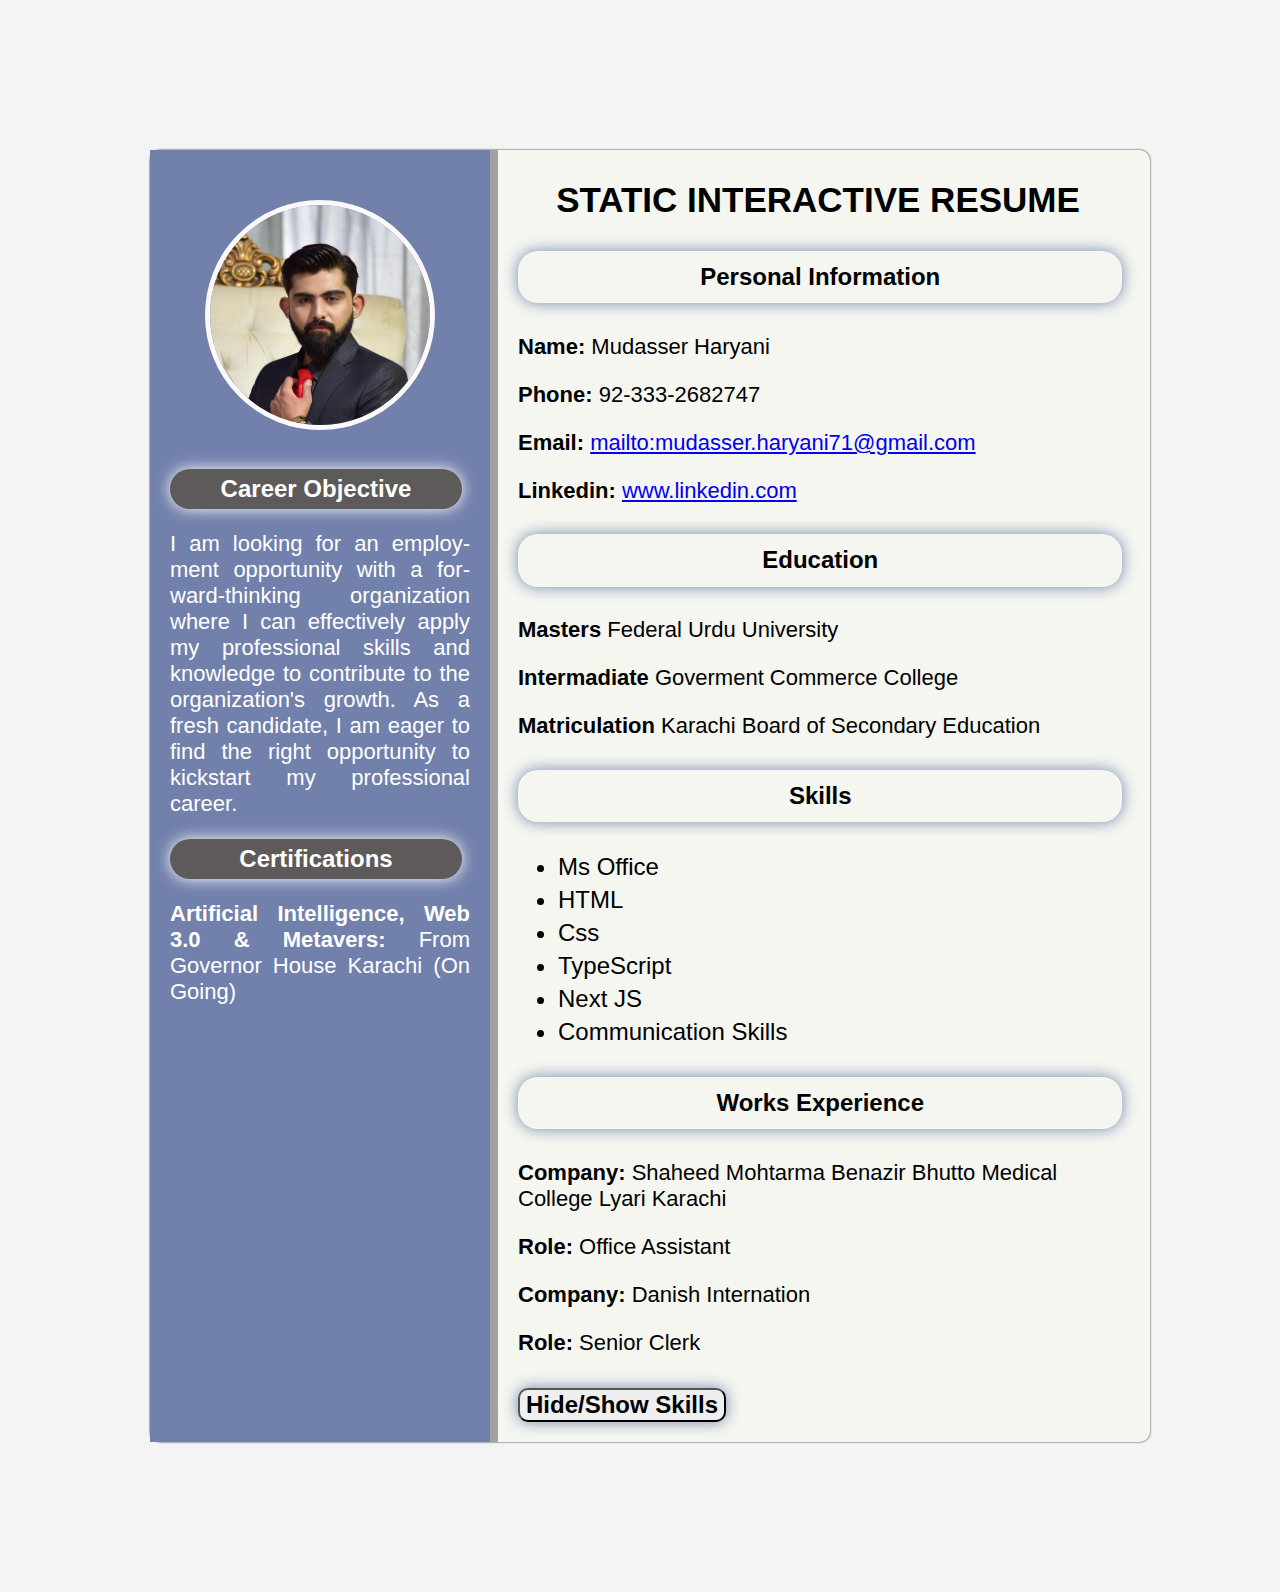
<file: milestone 1-2/index.html>
<!DOCTYPE html>
<html lang="en">
<head>
    <meta charset="UTF-8">
    <meta name="viewport" content="width=device-width, initial-scale=1.0">
    <title>Static Interactive Resume</title>
    <link rel="stylesheet" href="style.css">
</head>
<body>
    <div class="resume-container">
        <!--left section-->
        <div class="left-section">
            <img src="pic.jpg" alt="Profile Picture" class="profile-picture">
            <section id="Objective">
                <h3 style="color:white; width: 280px; box-shadow: 0 0 15px #ffffff; background-color: rgb(94, 90, 90);">Career Objective</h3>
                <p style="text-align: justify; hyphens: auto; width: 300px;">I am looking for an employment opportunity with a forward-thinking organization where I can effectively apply my professional skills and knowledge to contribute to the organization's growth. As a fresh candidate, I am eager to find the right opportunity to kickstart my professional career.
            </section>
            <section id="certification">
                <h3 style="color:white; width: 280px; box-shadow: 0 0 15px #ffffff; background-color: rgb(94, 90, 90);">Certifications</h3>
                <p style="text-align: justify; hyphens: auto; width: 300px;"><b>Artificial Intelligence, Web 3.0 & Metavers:</b> From Governor House Karachi (On Going)</p>
            </section>
        </div>
                <!--Right section-->
        <div class="right-section">
            <h1>Static Interactive Resume</h1>
                <!--personal informaion-->
            <section id="personal-info">
                <h3>Personal Information</h3>
                <p><b>Name:</b> Mudasser Haryani</p>
                <p><b>Phone:</b> 92-333-2682747</p>
                <p><b>Email:</b> <a href="mudasser.haryani71@gmail.com">mailto:mudasser.haryani71@gmail.com</a></p>
                <p><b>Linkedin:</b> <a href="www.linkedin.com/in/mudasser-haryani-8907b22b4" target="_blank">www.linkedin.com</a></p>
            </section>
                <!--education saction-->
                <section id="education">
                    <h3>Education</h3>
                    <p><b>Masters</b> Federal Urdu University</p>
                    <p><b>Intermadiate</b> Goverment Commerce College</p>
                    <p><b>Matriculation</b> Karachi Board of Secondary Education</p>
                </section>
                <!--skills saction-->
                <section id="Skills">
                    <h3>Skills</h3>
                    <ul>
                        <li>Ms Office</li>
                        <li>HTML</li>
                        <li>Css</li>
                        <li>TypeScript</li>
                        <li>Next JS</li>
                        <li>Communication Skills</li>
                    </ul>
                </section>
                <!--work experience saction-->
                <section id="work-experience">
                    <h3>Works Experience</h3>
                    <p><b>Company:</b> Shaheed Mohtarma Benazir Bhutto Medical College Lyari Karachi</p>
                    <p><b>Role:</b> Office Assistant</p>

                    <p><b>Company:</b> Danish Internation</p>
                    <p><b>Role:</b> Senior Clerk</p>
                <!--Button toggle Skill Section-->    
                <button id="toggle-skills"><b> Hide/Show Skills</b></button>  
        </div>
    </div>
<script src="script.js"></script>
</body>
</html>
</file>
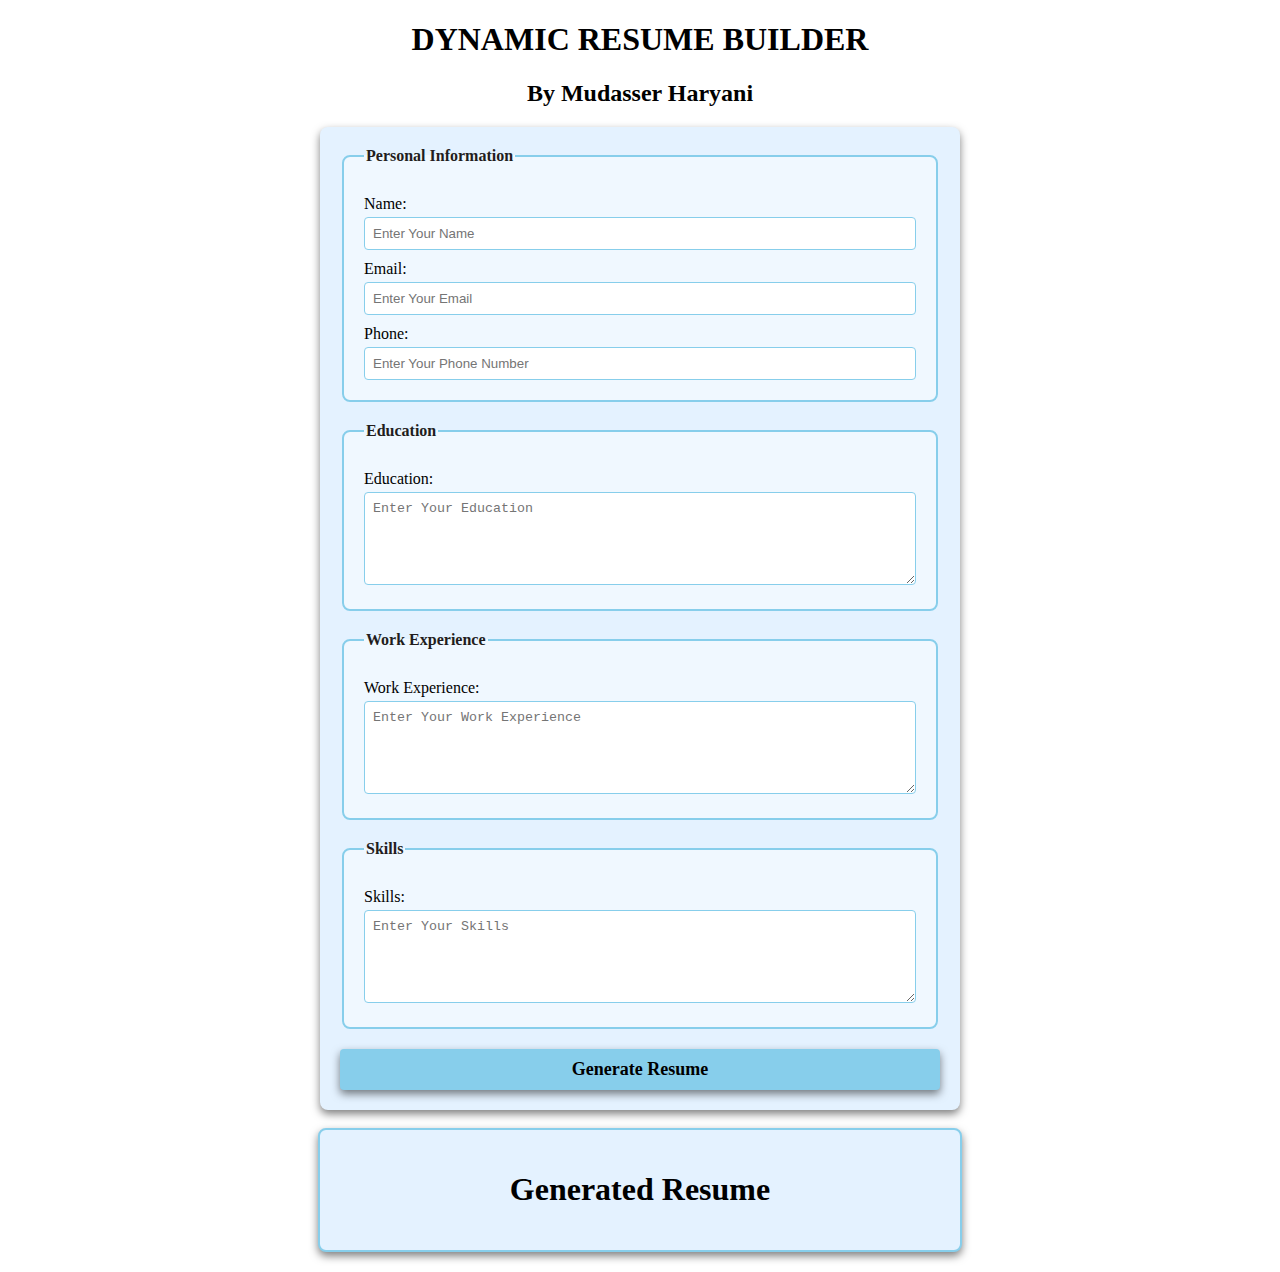
<file: milestone 3/index.html>
<!DOCTYPE html>
<html lang="en">
<head>
    <meta charset="UTF-8">
    <meta name="viewport" content="width=device-width, initial-scale=1.0">
    <title>Dynamic Resume Builder</title>
    <link rel="stylesheet" href="style.css">
</head>
<body>
    <h1>DYNAMIC RESUME BUILDER</h1>
    <h2>By Mudasser Haryani</h2>
    <form id="resume-form">
        <fieldset>
            <legend>Personal Information</legend>
            <label for="name">Name:</label>
            <input type="text" id="name" placeholder="Enter Your Name" required>

            <label for="email">Email:</label>
            <input type="text" id="email" placeholder="Enter Your Email" required>

            <label for="phone">Phone:</label>
            <input type="text" id="phone" placeholder="Enter Your Phone Number" required>
        </fieldset>

        <fieldset>
            <legend>Education</legend>
            <label for="education">Education:</label>
            <textarea id="education" placeholder="Enter Your Education" rows="5" required></textarea>
        </fieldset>

        <fieldset>
            <legend>Work Experience</legend>
            <label for="experience">Work Experience:</label>
            <textarea id="experience" placeholder="Enter Your Work Experience" rows="5" required></textarea>
        </fieldset>

        <fieldset>
            <legend>Skills</legend>
            <label for="skills">Skills:</label>
            <textarea id="skills" placeholder="Enter Your Skills" rows="5" required></textarea>
        </fieldset>

        <button type="submit"><b>Generate Resume</b></button>
    </form>
   

    <br>
    <!-- Dynamic Resume -->
    <div id="resume-display">
        <!-- resume will be generated below -->
        <h1>Generated Resume</h1>
    </div>

    <script src="script.js"></script>
</body>
</html>
</file>
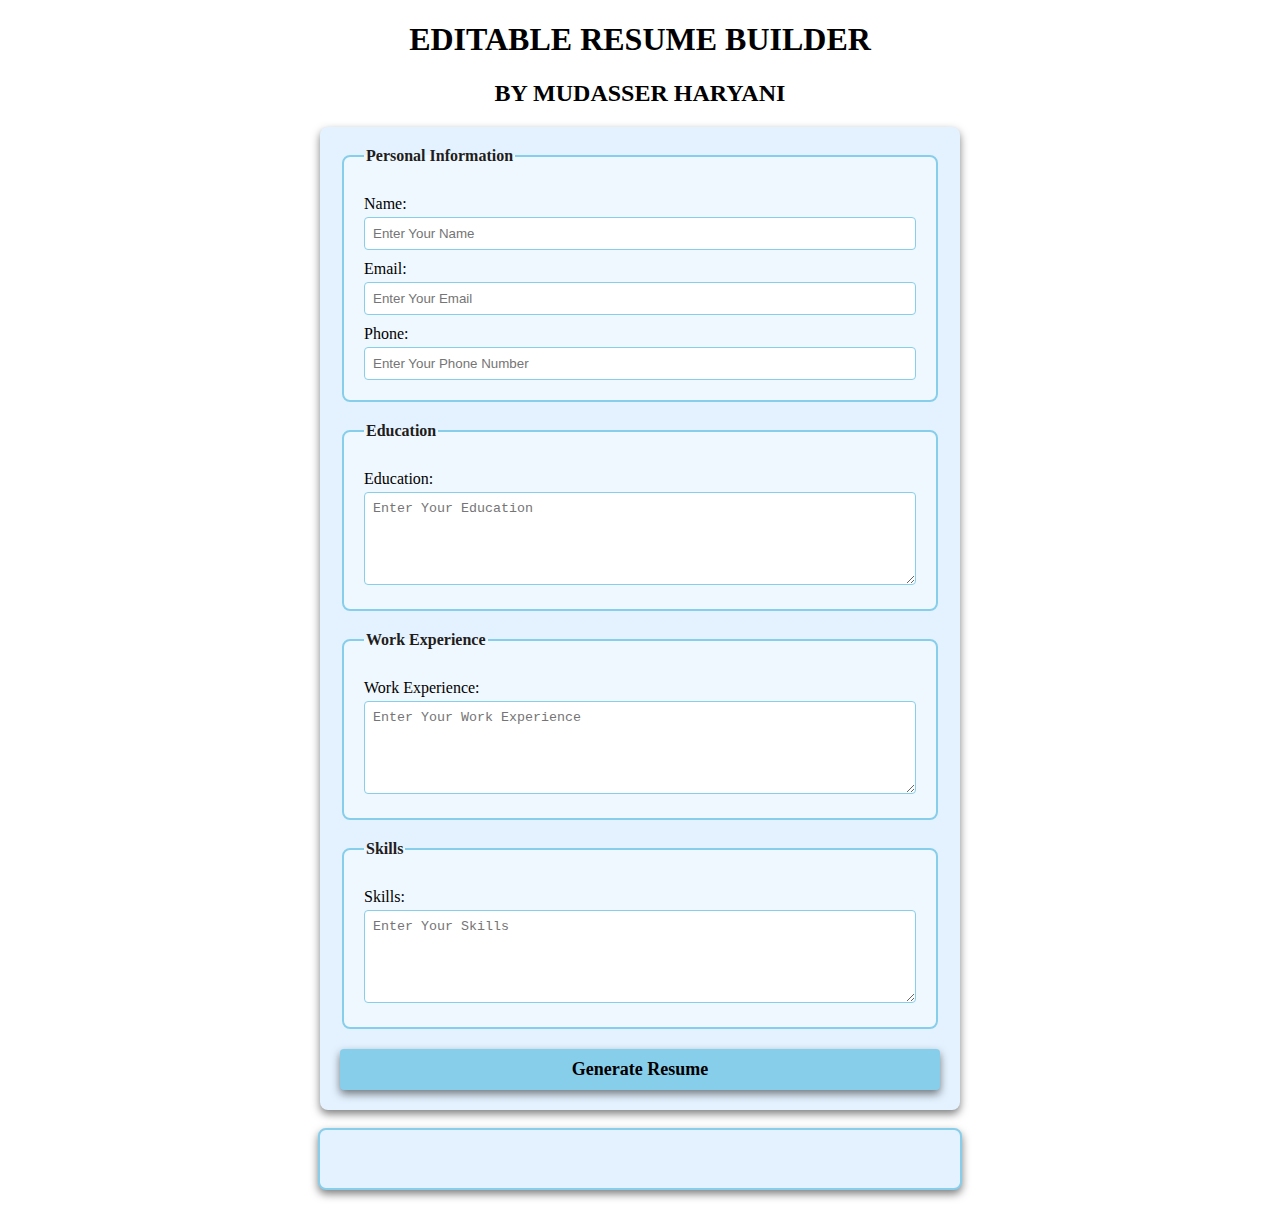
<file: milestone 4/index.html>
<!DOCTYPE html>
<html lang="en">
<head>
    <meta charset="UTF-8">
    <meta name="viewport" content="width=device-width, initial-scale=1.0">
    <title>Editable Resume Builder</title>
    <link rel="stylesheet" href="style.css">
</head>
<body>
    <h1>Editable Resume Builder</h1>
    <h2>By Mudasser Haryani</h2>
    <form id="resume-form">
        <fieldset>
            <legend>Personal Information</legend>
            <label for="name">Name:</label>
            <input type="text" id="name" placeholder="Enter Your Name" required>

            <label for="email">Email:</label>
            <input type="text" id="email" placeholder="Enter Your Email" required>

            <label for="phone">Phone:</label>
            <input type="text" id="phone" placeholder="Enter Your Phone Number" required>
        </fieldset>

        <fieldset>
            <legend>Education</legend>
            <label for="education">Education:</label>
            <textarea id="education" placeholder="Enter Your Education" rows="5" required></textarea>
        </fieldset>

        <fieldset>
            <legend>Work Experience</legend>
            <label for="experience">Work Experience:</label>
            <textarea id="experience" placeholder="Enter Your Work Experience" rows="5" required></textarea>
        </fieldset>

        <fieldset>
            <legend>Skills</legend>
            <label for="skills">Skills:</label>
            <textarea id="skills" placeholder="Enter Your Skills" rows="5" required></textarea>
        </fieldset>

        <button type="submit"><b>Generate Resume</b></button>
    </form>

    <br>
    <!-- Dynamic and Editable Resume -->
    <div id="resume-display" contenteditable="true">
        <!-- resume will be generated here -->
    </div>

    <script src="script.js"></script>
</body>
</html>
</file>
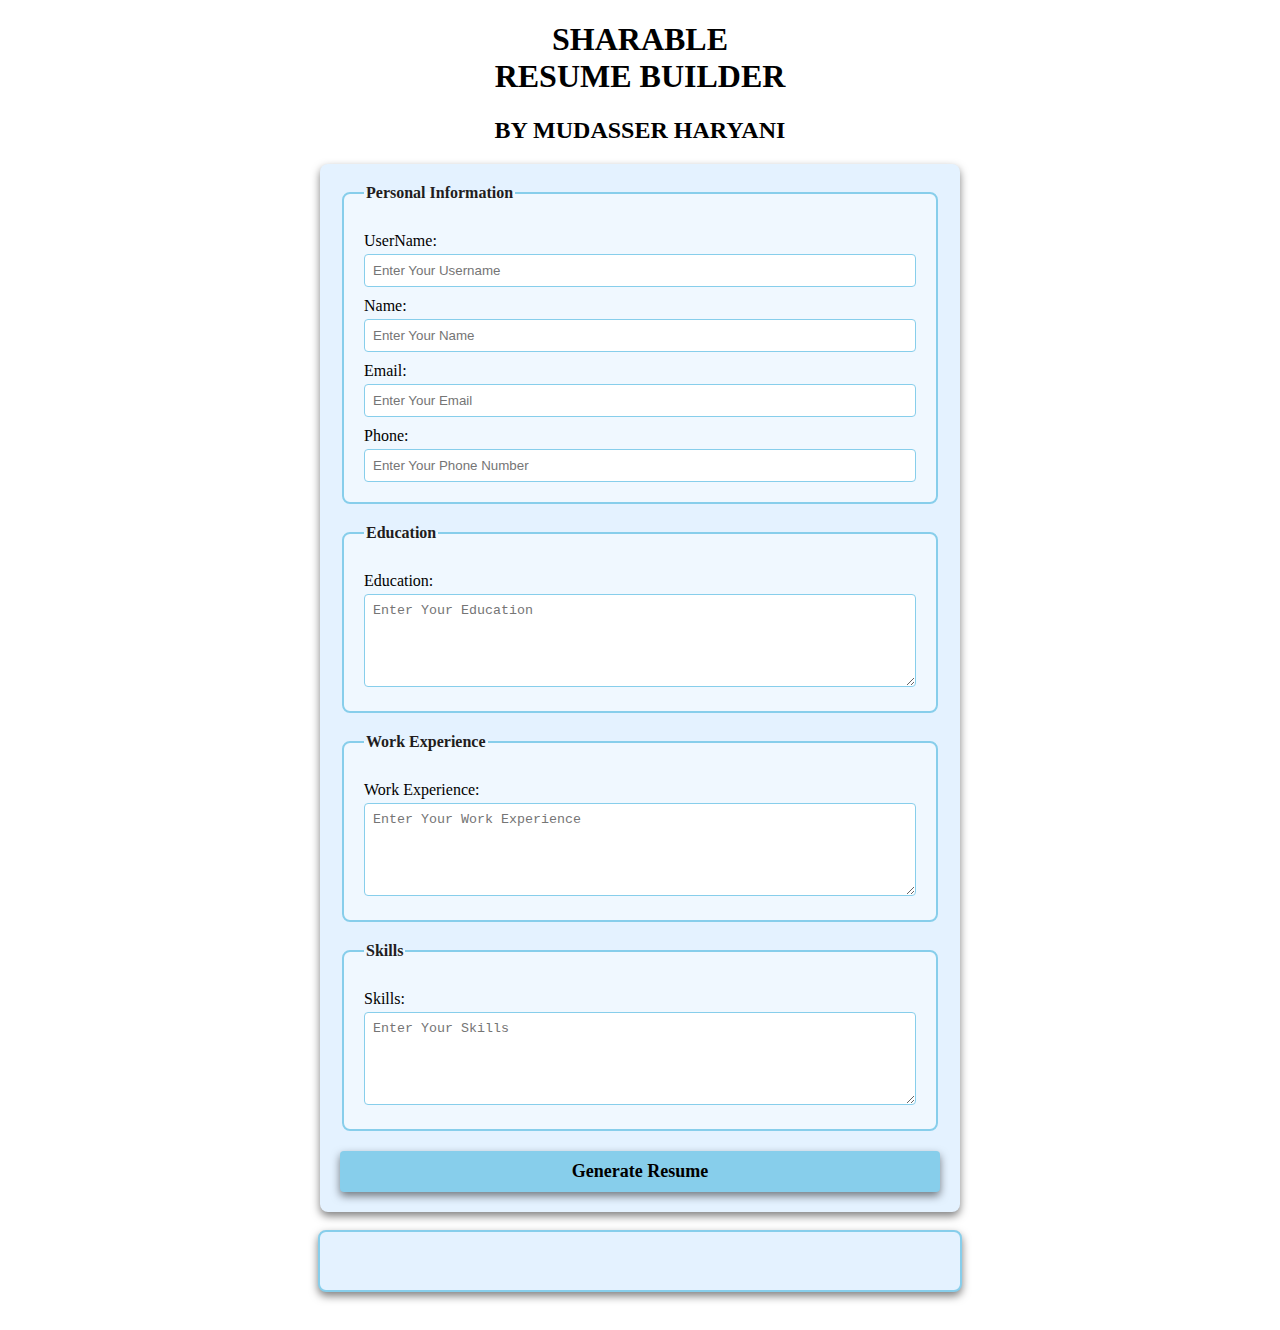
<file: milestone 5/index.html>
<!DOCTYPE html>
<html lang="en">
<head>
    <meta charset="UTF-8">
    <meta name="viewport" content="width=device-width, initial-scale=1.0">
    <title>Sharable Resume Builder</title>
    <link rel="stylesheet" href="style.css">
</head>
<body>
    <h1>Sharable <br>Resume Builder</h1>
    <h2>By Mudasser Haryani</h2>
    <form id="resume-form">
        <fieldset>
            <legend>Personal Information</legend>

            <label for="username">UserName:</label>
            <input type="text" id="username" placeholder="Enter Your Username" required>

            <label for="name">Name:</label>
            <input type="text" id="name" placeholder="Enter Your Name" required>

            <label for="email">Email:</label>
            <input type="text" id="email" placeholder="Enter Your Email" required>

            <label for="phone">Phone:</label>
            <input type="text" id="phone" placeholder="Enter Your Phone Number" required>
        </fieldset>

        <fieldset>
            <legend>Education</legend>
            <label for="education">Education:</label>
            <textarea id="education" placeholder="Enter Your Education" rows="5" required></textarea>
        </fieldset>

        <fieldset>
            <legend>Work Experience</legend>
            <label for="experience">Work Experience:</label>
            <textarea id="experience" placeholder="Enter Your Work Experience" rows="5" required></textarea>
        </fieldset>

        <fieldset>
            <legend>Skills</legend>
            <label for="skills">Skills:</label>
            <textarea id="skills" placeholder="Enter Your Skills" rows="5" required></textarea>
        </fieldset>

        <button type="submit"><b>Generate Resume</b></button>
    </form>

    <br>
    <div id="resume-display" contenteditable="true">
        <!-- resume will be generated here -->
    </div>
    <br>

    <div id="sharable-link-container" style="display: none;">
        <h2>Sharable Link</h2>
        <p>Here is your unique link to view or edit your resume  </p>
        <a href="#" id="sharable-link" target="blank"></a>
        <br>
        <button id="download-pdf">Download as PDF</button>
    </div>

    <script src="script.js"></script>
</body>
</html>
</file>
<file: milestone 1-2/style.css>
body {
    font-family: 'Arial', sans-serif;
    background-color: #f4f4f4;
    margin: 0;
    padding: 150px;
}

.resume-container {
    height: 10%;
    display: flex;
    background-color: rgb(245, 246, 240);
    width: 1000px;
    margin: 0 auto;
    border-radius: 10px;
    box-shadow: 0 0 2px rgba(0,0,0.1);

}

/* left section styling*/
.left-section {
    background-color: #7280ac;
    color: white;
    padding: 20px;
    width: 300px;
    text-align: center;
    border-right: 8px solid #a3a1a1;
}

.profile-picture {
    width: 220px;
    height: 220px;
    margin-top: 10%;
    border-radius: 50%;
    border: 5px solid #fbf9f9;
    margin-bottom: 20px;
}

h1 {
    text-transform: uppercase;
    width: 580px;
    font-size:35px;
    margin: 10px;
    margin-bottom: 20px;
    text-align:center;
}

h3 {
    background-color: rgb(245, 246, 240);
    width: 580px;
    font-size: 24px;
    padding: 2%;
    margin: 20px 0 10px;
    color: black;
    border-radius: 20px;
    box-shadow: 0 0 15px #7487af;
    margin-top: 5%;
    margin-bottom: 5%;
    text-align: center;
}

ul {
    list-style-type: fill round;
    padding: 10;
    margin: 10px 0;
}

ul li {
    margin:5px 0;
    font-size: 24px;
}

/* right section styling*/

.right-section {
    font-family: Arial, sans-serif;
    width: 1000px;
    padding: 20px;
}

button {
    font-family: Arial, sans-serif;
    border-radius: 10px;
    box-shadow: 0 0 15px #7487af;
    cursor: pointer;
    margin-top: 10px;
    font-size: 24px;
}

button:hover {
    background-color: #d5ddee;
}

p {
    font-size: 22px;
    width: 600px;
}
</file>
<file: milestone 3/style.css>
/* Styling form and resume sections */

body {
    font-family: 'Times New Roman', Times, serif;
    margin: 20px;
    padding: 0;
    background-color: white;
}

form {
    margin: auto;
    background-color: rgb(228, 242, 255);
    border-radius: 8px;
    box-shadow: 0 4px 8px rgba(0, 0, 0, 0.5);
    padding: 20px;
    max-width: 600px;
}

h1, h2 {
    text-align: center;
    color: black;
}

fieldset {
    border: 2px solid skyblue;
    border-radius: 8px;
    padding: 20px;
    margin-bottom: 20px;
    background-color: aliceblue;
}

legend {
    font-weight: bold;
    text-align: left;
    color: rgb(34, 29, 29);
}

label {
    display: block;
    margin-top: 10px;
    color: black;
}

input, textarea {
    margin-top: 4px;
    padding: 8px;
    width: 100%;
    border: 1px solid skyblue;
    border-radius: 4px;
    box-sizing: border-box;
}

button {
    display: block;
    width: 100%;
    background-color: skyblue;
    color: black;
    border: none;
    border-radius: 4px;
    box-shadow: 0 4px 8px rgba(0, 0, 0, 0.5);
    margin-top: 10px;
    font-size: 18px;
    font-family: 'Times New Roman', Times, serif;
    padding: 10px;
    cursor: pointer;
}

button:hover {
    color: blue;
}

#resume-display {
    max-width: 600px;
    margin: auto;
    padding: 20px;
    border: 2px solid skyblue;
    border-radius: 8px;
    background-color: rgb(228, 242, 255);
    box-shadow: 0 4px 8px rgba(0, 0, 0, 0.5);
}

#resume-display h2, #resume-display h3 {
    color: black;
    margin-bottom: 10px;
}

#resume-display p {
    margin-bottom: 15px;
}
</file>
<file: milestone 4/style.css>
/* Styling form and resume sections */

body {
    font-family: 'Times New Roman', Times, serif;
    margin: 20px;
    padding: 0;
    background-color: white;
}

form {
    margin: auto;
    background-color: rgb(228, 242, 255);
    border-radius: 8px;
    box-shadow: 0 4px 8px rgba(0, 0, 0, 0.5);
    padding: 20px;
    max-width: 600px;
}

h1, h2 {
    text-transform: uppercase;
    text-align: center;
    color: black;
}

fieldset {
    border: 2px solid skyblue;
    border-radius: 8px;
    padding: 20px;
    margin-bottom: 20px;
    background-color: aliceblue;
}

legend {
    font-weight: bold;
    text-align: left;
    color: rgb(34, 29, 29);
}

label {
    display: block;
    margin-top: 10px;
    color: black;
}

input, textarea {
    margin-top: 4px;
    padding: 8px;
    width: 100%;
    border: 1px solid skyblue;
    border-radius: 4px;
    box-sizing: border-box;
}

button {
    display: block;
    width: 100%;
    background-color: skyblue;
    color: black;
    border: none;
    border-radius: 4px;
    box-shadow: 0 4px 8px rgba(0, 0, 0, 0.5);
    margin-top: 10px;
    font-size: 18px;
    font-family: 'Times New Roman', Times, serif;
    padding: 10px;
    cursor: pointer;
}

button:hover {
    color: blue;
}

#resume-display {
    max-width: 600px;
    margin: auto;
    padding: 20px;
    border: 2px solid skyblue;
    border-radius: 8px;
    background-color: rgb(228, 242, 255);
    box-shadow: 0 4px 8px rgba(0, 0, 0, 0.5);
    /making the resume Editable/
    outline: none;
}

#resume-display h2, #resume-display h3 {
    color: black;
    margin-bottom: 10px;
}

#resume-display p {
    margin-bottom: 15px;
}
</file>
<file: milestone 5/style.css>
body {
    font-family: 'Times New Roman', Times, serif;
    margin: 20px;
    padding: 0;
    background-color: white;
}

form {
    margin: auto;
    background-color: rgb(228, 242, 255);
    border-radius: 8px;
    box-shadow: 0 4px 8px rgba(0, 0, 0, 0.5);
    padding: 20px;
    max-width: 600px;
}

h1, h2 {
    text-transform: uppercase;
    text-align: center;
    color: black;
}

fieldset {
    border: 2px solid skyblue;
    border-radius: 8px;
    padding: 20px;
    margin-bottom: 20px;
    background-color: aliceblue;
}

legend {
    font-weight: bold;
    text-align: left;
    color: rgb(34, 29, 29);
}

label {
    display: block;
    margin-top: 10px;
    color: black;
}

input, textarea {
    margin-top: 4px;
    padding: 8px;
    width: 100%;
    border: 1px solid skyblue;
    border-radius: 4px;
    box-sizing: border-box;
}

button {
    display: block;
    width: 100%;
    background-color: skyblue;
    color: black;
    border: none;
    border-radius: 4px;
    box-shadow: 0 4px 8px rgba(0, 0, 0, 0.5);
    margin-top: 10px;
    font-size: 18px;
    font-family: 'Times New Roman', Times, serif;
    padding: 10px;
    cursor: pointer;
}

button:hover {
    color: blue;
}

#resume-display {
    max-width: 600px;
    margin: auto;
    padding: 20px;
    border: 2px solid skyblue;
    border-radius: 8px;
    background-color: rgb(228, 242, 255);
    box-shadow: 0 4px 8px rgba(0, 0, 0, 0.5);
    outline: none;
}

#resume-display h2, #resume-display h3 {
    color: black;
    margin-bottom: 10px;
}

#resume-display p {
    margin-bottom: 15px;
}

/* Add this CSS for print functionality */
@media print {
    body * {
        visibility: hidden; /* Hide everything */
    }
    #resume-display, #resume-display * {
        visibility: visible; /* Show only the resume */
    }
    #resume-display {
        position: absolute;
        left: 0;
        top: 0;
        width: 100%;
    }
}
</file>
